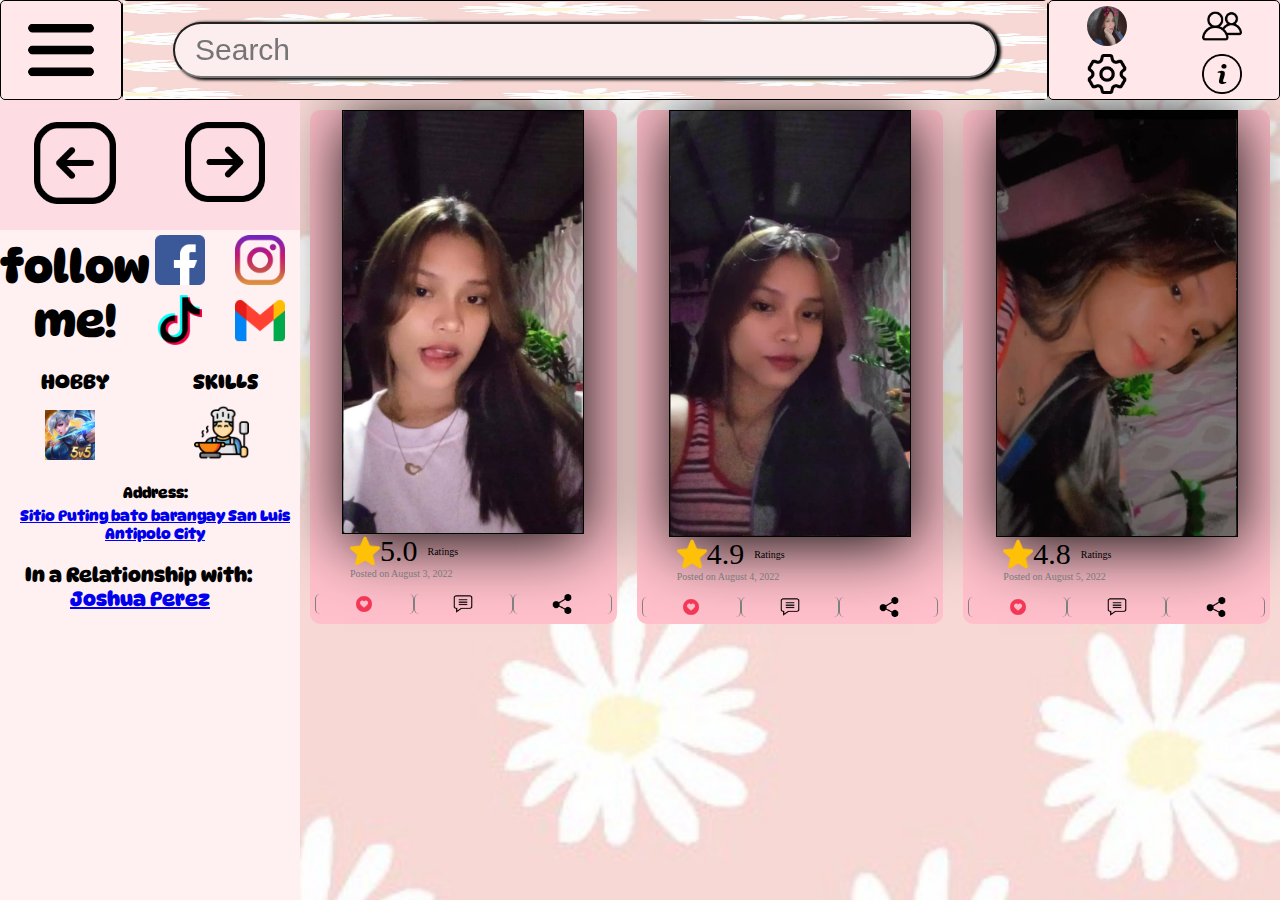
<file: index.html>
<!DOCTYPE html>
<html lang="en">
<head>
    <meta charset="UTF-8">
    <meta http-equiv="X-UA-Compatible" content="IE=edge">
    <meta name="viewport" content="width=device-width, initial-scale=1.0">
    <title>Page 1
    </title>
    <link rel="stylesheet" href="header.css">
    <link rel="stylesheet" href="page.css">
    <link rel="stylesheet" href="sidebar.css">
    <link rel="stylesheet" href="main.css">

    <!-- This is the fonts -->
    <link rel="preconnect" href="https://fonts.googleapis.com">
    <link rel="preconnect" href="https://fonts.gstatic.com" crossorigin>
    <link href="https://fonts.googleapis.com/css2?family=DynaPuff:wght@400;500;700&display=swap" rel="stylesheet">
    <!-- This is the fonts -->

</head>
<body>
    <div class="header">   
       
        <div class="left-side">
            <img src="images/more.png" alt="hamburger-menu" class="menu">
            <div class="tooltip-menu">
                Menu
            </div>
        </div>

        <div class="middle-side">
            <input type="text" placeholder="Search" class="search-box">
            <img src="images/background-beauty-cute-flower-Favim.com-1953699.jpg" alt="flower-background" class="flower-background">
            
        </div>

        <div class="right-side">

            <div class="top-left">
                <img src="pictures/287575966_1092963344764111_4014763966050779097_n.jpg" alt="profile" class="profile">
                <div class="profile-tooltip">
                    Profile
                </div>
                
            </div>
            <div class="top-right">
                <img src="images/friends (1).png" alt="friends" class="friends">
                <div class="friends-tooltip">
                    Friends</div>
            </div>
            
            <div class="bottom-left">
                <img src="images/setting.png" alt="settings" class="settings">
                <div class="settings-tooltip">
                    Settings
                </div>
            </div>
            <div class="bottom-right">
                <img src="images/info.png" alt="info " class="info">
                <div class="info-tooltip">
                    Info
                </div>
            </div>
            
        </div>
    
     </div>

    <div class="side-bar">
            <div class="top-side">

                <div class="left-arrow-box">
                    <img src="images/arrow-right.png" class="left-arrow">
                    
                </div>

                <div class="right-arrow-box">
                    <a href="header2.html">
                        <button class="right-arrow-button">
                            <img src="images/arrow-right.png" alt="right-arrow"
                            class="right-arrow"></button>
                    </a>
                    
                </div>

            </div>
            <div class="middle-bar-side">
                
                <div class="sidebar-topleft"> 
                    <a href="https://www.facebook.com/mishelsumicad" target="_blank">
                        <img src="images/facebook.png" alt="facebook" class="facebook-link">
                    </a>
                </div>
                <div class="sidebar-topright">
                    
                    <a href="https://l.facebook.com/l.php?u=https%3A%2F%2Fwww.instagram.com%2F&h=AT1WXZ8a9tZKm2oC67sQc6IOKqaXD6-1sQuFGPCBtbqhsq-NOJisZcW6_HNhOWpFg0qKqe2LyEvk0ofQnhyYTjax3dXE3CW3lY9-FCnbfn7IKAtGXY-68ENlEgNvREEhBU8g8l5CqOaLsDw&s=1" target="_blank">
                        <img src="images/instagram.png" alt="instagram" class="instagram-link">
                    </a>
                </div>
                <div class="sidebar-bottomleft">
                    
                    <a href="https://l.facebook.com/l.php?u=https%3A%2F%2Fwww.tiktok.com%2F%40mishe_lllll%3F_t%3D8Ujoakz7D3y%26_r%3D1&h=AT0nPS5mRGj1NnS7vWhCZeWOsB5fYwW7zeSzXjKOZN2dPVZsXCU-4asigOjkH7LPmpK0EDFR6TaM_Jdx9uSkTwZ3ZnQbxlk2HbmlWXVNZ_4BIjDSOQWfS4Q0mOrvEyKGdEmxI6NZWXg32j4&s=1" target="_blank">
                        <img src="images/tik-tok.png" alt="tiktok" class="tiktok-link">
                    </a>
                </div>
                <div class="sidebar-bottomright">
                    
                    <a href="mailto:sumicadmichelle06@gmail.com" target="_blank">
                        <img src="images/gmail.png" alt="gmail" class="gmail-link">
                    </a>
                </div>
                <div class="follow-me">
                    follow <br>  
                    me!
                </div>

            </div>
            <div class="sidebar-bottom">
                <div class="hobby">
                    HOBBY
                </div>
                <div class="skills">
                    SKILLS
                </div>
            </div>
            <div class="sidebar-bottom-pictures">
                <img src="images/unnamed.png" alt="mobil-legends" class="mobile-legends">
                <img src="images/cooking.png" alt="cooking" class="cooking">
            </div>
            <div class="address">
                <div class="specific-address">
                    Address:
                </div>
                <a href="https://www.google.com/maps/place/Sitio+Culasisi,+Puting+Bato,+Brgy.+San+Luis,+Antipolo+City/@14.6234681,121.2093157,17z/data=!3m1!4b1!4m5!3m4!1s0x3397bfedbb258eb9:0x73e1fbfa06e49dcd!8m2!3d14.6234629!4d121.2115044" target="_blank">
                    <div class="specific-address">
                         Sitio Puting bato barangay San Luis Antipolo City
                         </div>
                </a>
                
            </div>
            <div class="sidebar-very-bottom">
                In a Relationship with: <br> 
                <div class="joshua">
                    <a href="https://www.facebook.com/juswapiriz" target="_blank">
                        Joshua Perez
                    </a>
                    
                </div> 
            </div>    
    </div>

    <div class="main-page">
        <div class="containers">
            <div class="thumbnail-picture-box">
                <div class="thumbnail-picture">
                    <img src="pictures/1.jpg" alt="picture-1" class="pictures">
                </div>
                
            </div>
            
            <div class="ratings">
                <img src="images/star.png" alt="star" class="star">
                <div class="rating-count">
                    5.0
                    
                </div>
                <div class="rate">
                    Ratings
                </div> 
            </div>
            <div class="posted">
                Posted on August 3, 2022
            </div>


            <div class="react-bar">

                <div class="like-button">
                    <img src="images/thumbs-up.png" alt="heart" class="heart">
                </div>
                <div class="comment-button">
                    <img src="images/comment.png" alt="comment" class="comment">
                </div>
                <div class="share-button">
                    <img src="images/share.png" alt="share" class="share">
                </div>


            </div>
        </div>
        <div class="containers">
            <div class="thumbnail-picture-box">
                <div class="thumbnail-picture">
                    <img src="pictures/2p.jpg" alt="picture-1" class="pictures">
                </div>
                
            </div>
            
            <div class="ratings">
                <img src="images/star.png" alt="star" class="star">
                <div class="rating-count">
                    4.9
                    
                </div>
                <div class="rate">
                    Ratings
                </div> 
            </div>
            <div class="posted">
                Posted on August 4, 2022
            </div>


            <div class="react-bar">

                <div class="like-button">
                    <img src="images/thumbs-up.png" alt="heart" class="heart">
                </div>
                <div class="comment-button">
                    <img src="images/comment.png" alt="comment" class="comment">
                </div>
                <div class="share-button">
                    <img src="images/share.png" alt="share" class="share">
                </div>


            </div>
        </div>
        <div class="containers">
            <div class="thumbnail-picture-box">
                <div class="thumbnail-picture">
                    <img src="pictures/3p.jpg" alt="picture-1" class="pictures3">
                </div>
                
            </div>
            
            <div class="ratings">
                <img src="images/star.png" alt="star" class="star">
                <div class="rating-count">
                    4.8
                    
                </div>
                <div class="rate">
                    Ratings
                </div> 
            </div>
            <div class="posted">
                Posted on August 5, 2022
            </div>


            <div class="react-bar">

                <div class="like-button">
                    <img src="images/thumbs-up.png" alt="heart" class="heart">
                </div>
                <div class="comment-button">
                    <img src="images/comment.png" alt="comment" class="comment">
                </div>
                <div class="share-button">
                    <img src="images/share.png" alt="share" class="share">
                </div>


            </div>
        </div>

        
        
        
    </div>
    
        

                

    
</body>
</html>
</file>
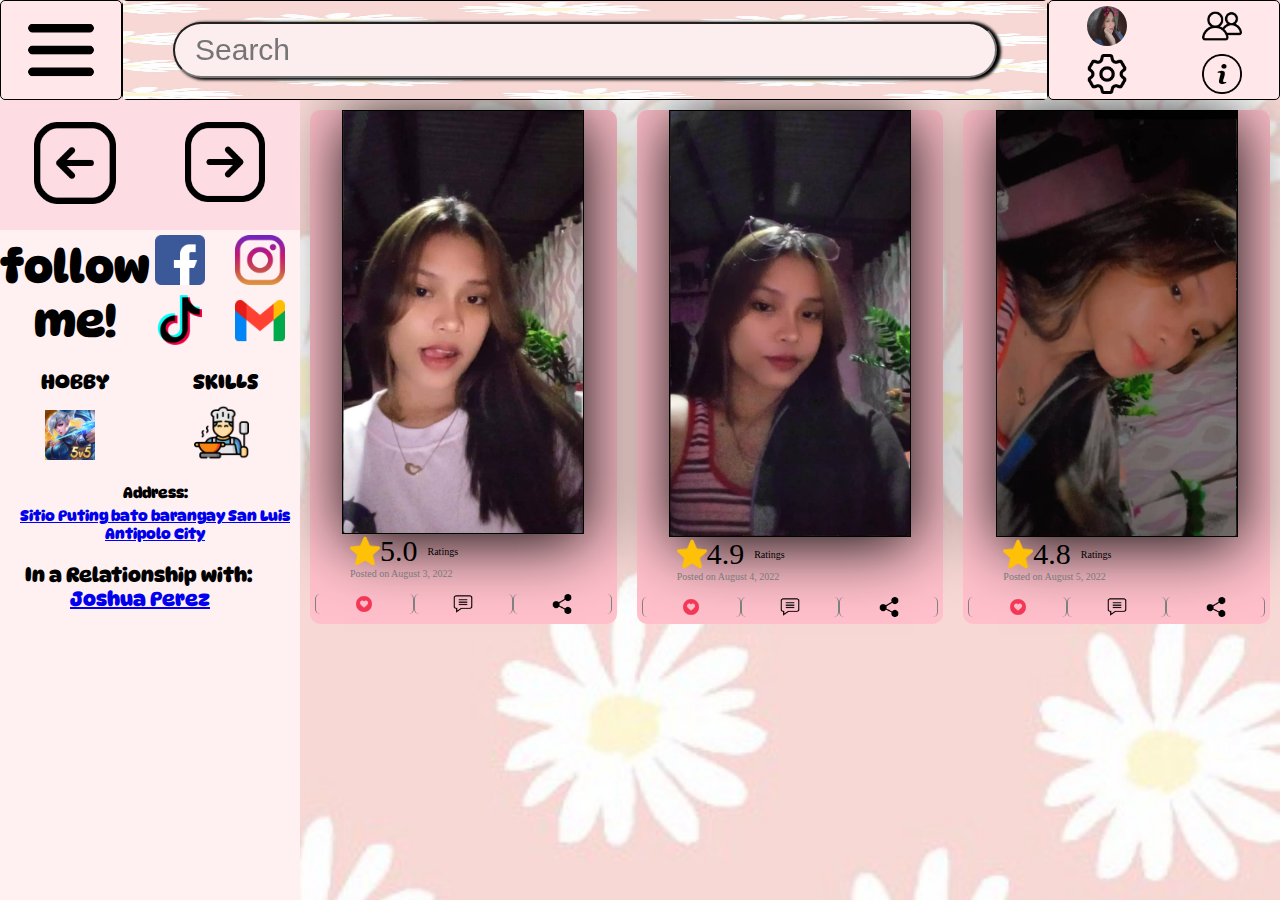
<file: header.html>
<!DOCTYPE html>
<html lang="en">
<head>
    <meta charset="UTF-8">
    <meta http-equiv="X-UA-Compatible" content="IE=edge">
    <meta name="viewport" content="width=device-width, initial-scale=1.0">
    <title>Page 1
    </title>
    <link rel="stylesheet" href="header.css">
    <link rel="stylesheet" href="page.css">
    <link rel="stylesheet" href="sidebar.css">
    <link rel="stylesheet" href="main.css">

    <!-- This is the fonts -->
    <link rel="preconnect" href="https://fonts.googleapis.com">
    <link rel="preconnect" href="https://fonts.gstatic.com" crossorigin>
    <link href="https://fonts.googleapis.com/css2?family=DynaPuff:wght@400;500;700&display=swap" rel="stylesheet">
    <!-- This is the fonts -->

</head>
<body>
    <div class="header">   
       
        <div class="left-side">
            <img src="/images/more.png" alt="hamburger-menu" class="menu">
            <div class="tooltip-menu">
                Menu
            </div>
        </div>

        <div class="middle-side">
            <input type="text" placeholder="Search" class="search-box">
            <img src="images/background-beauty-cute-flower-Favim.com-1953699.jpg" alt="flower-background" class="flower-background">
            
        </div>

        <div class="right-side">

            <div class="top-left">
                <img src="pictures/287575966_1092963344764111_4014763966050779097_n.jpg" alt="profile" class="profile">
                <div class="profile-tooltip">
                    Profile
                </div>
                
            </div>
            <div class="top-right">
                <img src="images/friends (1).png" alt="friends" class="friends">
                <div class="friends-tooltip">
                    Friends</div>
            </div>
            
            <div class="bottom-left">
                <img src="images/setting.png" alt="settings" class="settings">
                <div class="settings-tooltip">
                    Settings
                </div>
            </div>
            <div class="bottom-right">
                <img src="images/info.png" alt="info " class="info">
                <div class="info-tooltip">
                    Info
                </div>
            </div>
            
        </div>
    
     </div>

    <div class="side-bar">
            <div class="top-side">

                <div class="left-arrow-box">
                    <img src="images/arrow-right.png" class="left-arrow">
                    
                </div>

                <div class="right-arrow-box">
                    <a href="header2.html">
                        <button class="right-arrow-button">
                            <img src="images/arrow-right.png" alt="right-arrow"
                            class="right-arrow"></button>
                    </a>
                    
                </div>

            </div>
            <div class="middle-bar-side">
                
                <div class="sidebar-topleft"> 
                    <a href="https://www.facebook.com/mishelsumicad" target="_blank">
                        <img src="images/facebook.png" alt="facebook" class="facebook-link">
                    </a>
                </div>
                <div class="sidebar-topright">
                    
                    <a href="https://l.facebook.com/l.php?u=https%3A%2F%2Fwww.instagram.com%2F&h=AT1WXZ8a9tZKm2oC67sQc6IOKqaXD6-1sQuFGPCBtbqhsq-NOJisZcW6_HNhOWpFg0qKqe2LyEvk0ofQnhyYTjax3dXE3CW3lY9-FCnbfn7IKAtGXY-68ENlEgNvREEhBU8g8l5CqOaLsDw&s=1" target="_blank">
                        <img src="images/instagram.png" alt="instagram" class="instagram-link">
                    </a>
                </div>
                <div class="sidebar-bottomleft">
                    
                    <a href="https://l.facebook.com/l.php?u=https%3A%2F%2Fwww.tiktok.com%2F%40mishe_lllll%3F_t%3D8Ujoakz7D3y%26_r%3D1&h=AT0nPS5mRGj1NnS7vWhCZeWOsB5fYwW7zeSzXjKOZN2dPVZsXCU-4asigOjkH7LPmpK0EDFR6TaM_Jdx9uSkTwZ3ZnQbxlk2HbmlWXVNZ_4BIjDSOQWfS4Q0mOrvEyKGdEmxI6NZWXg32j4&s=1" target="_blank">
                        <img src="images/tik-tok.png" alt="tiktok" class="tiktok-link">
                    </a>
                </div>
                <div class="sidebar-bottomright">
                    
                    <a href="mailto:sumicadmichelle06@gmail.com" target="_blank">
                        <img src="images/gmail.png" alt="gmail" class="gmail-link">
                    </a>
                </div>
                <div class="follow-me">
                    follow <br>  
                    me!
                </div>

            </div>
            <div class="sidebar-bottom">
                <div class="hobby">
                    HOBBY
                </div>
                <div class="skills">
                    SKILLS
                </div>
            </div>
            <div class="sidebar-bottom-pictures">
                <img src="images/unnamed.png" alt="mobil-legends" class="mobile-legends">
                <img src="images/cooking.png" alt="cooking" class="cooking">
            </div>
            <div class="address">
                <div class="specific-address">
                    Address:
                </div>
                <a href="https://www.google.com/maps/place/Sitio+Culasisi,+Puting+Bato,+Brgy.+San+Luis,+Antipolo+City/@14.6234681,121.2093157,17z/data=!3m1!4b1!4m5!3m4!1s0x3397bfedbb258eb9:0x73e1fbfa06e49dcd!8m2!3d14.6234629!4d121.2115044" target="_blank">
                    <div class="specific-address">
                         Sitio Puting bato barangay San Luis Antipolo City
                         </div>
                </a>
                
            </div>
            <div class="sidebar-very-bottom">
                In a Relationship with: <br> 
                <div class="joshua">
                    <a href="https://www.facebook.com/juswapiriz" target="_blank">
                        Joshua Perez
                    </a>
                    
                </div> 
            </div>    
    </div>

    <div class="main-page">
        <div class="containers">
            <div class="thumbnail-picture-box">
                <div class="thumbnail-picture">
                    <img src="pictures/1.jpg" alt="picture-1" class="pictures">
                </div>
                
            </div>
            
            <div class="ratings">
                <img src="images/star.png" alt="star" class="star">
                <div class="rating-count">
                    5.0
                    
                </div>
                <div class="rate">
                    Ratings
                </div> 
            </div>
            <div class="posted">
                Posted on August 3, 2022
            </div>


            <div class="react-bar">

                <div class="like-button">
                    <img src="images/thumbs-up.png" alt="heart" class="heart">
                </div>
                <div class="comment-button">
                    <img src="images/comment.png" alt="comment" class="comment">
                </div>
                <div class="share-button">
                    <img src="images/share.png" alt="share" class="share">
                </div>


            </div>
        </div>
        <div class="containers">
            <div class="thumbnail-picture-box">
                <div class="thumbnail-picture">
                    <img src="pictures/2p.jpg" alt="picture-1" class="pictures">
                </div>
                
            </div>
            
            <div class="ratings">
                <img src="images/star.png" alt="star" class="star">
                <div class="rating-count">
                    4.9
                    
                </div>
                <div class="rate">
                    Ratings
                </div> 
            </div>
            <div class="posted">
                Posted on August 4, 2022
            </div>


            <div class="react-bar">

                <div class="like-button">
                    <img src="images/thumbs-up.png" alt="heart" class="heart">
                </div>
                <div class="comment-button">
                    <img src="images/comment.png" alt="comment" class="comment">
                </div>
                <div class="share-button">
                    <img src="images/share.png" alt="share" class="share">
                </div>


            </div>
        </div>
        <div class="containers">
            <div class="thumbnail-picture-box">
                <div class="thumbnail-picture">
                    <img src="pictures/3p.jpg" alt="picture-1" class="pictures3">
                </div>
                
            </div>
            
            <div class="ratings">
                <img src="images/star.png" alt="star" class="star">
                <div class="rating-count">
                    4.8
                    
                </div>
                <div class="rate">
                    Ratings
                </div> 
            </div>
            <div class="posted">
                Posted on August 5, 2022
            </div>


            <div class="react-bar">

                <div class="like-button">
                    <img src="images/thumbs-up.png" alt="heart" class="heart">
                </div>
                <div class="comment-button">
                    <img src="images/comment.png" alt="comment" class="comment">
                </div>
                <div class="share-button">
                    <img src="images/share.png" alt="share" class="share">
                </div>


            </div>
        </div>

        
        
        
    </div>
    
        

                

    
</body>
</html>
</file>
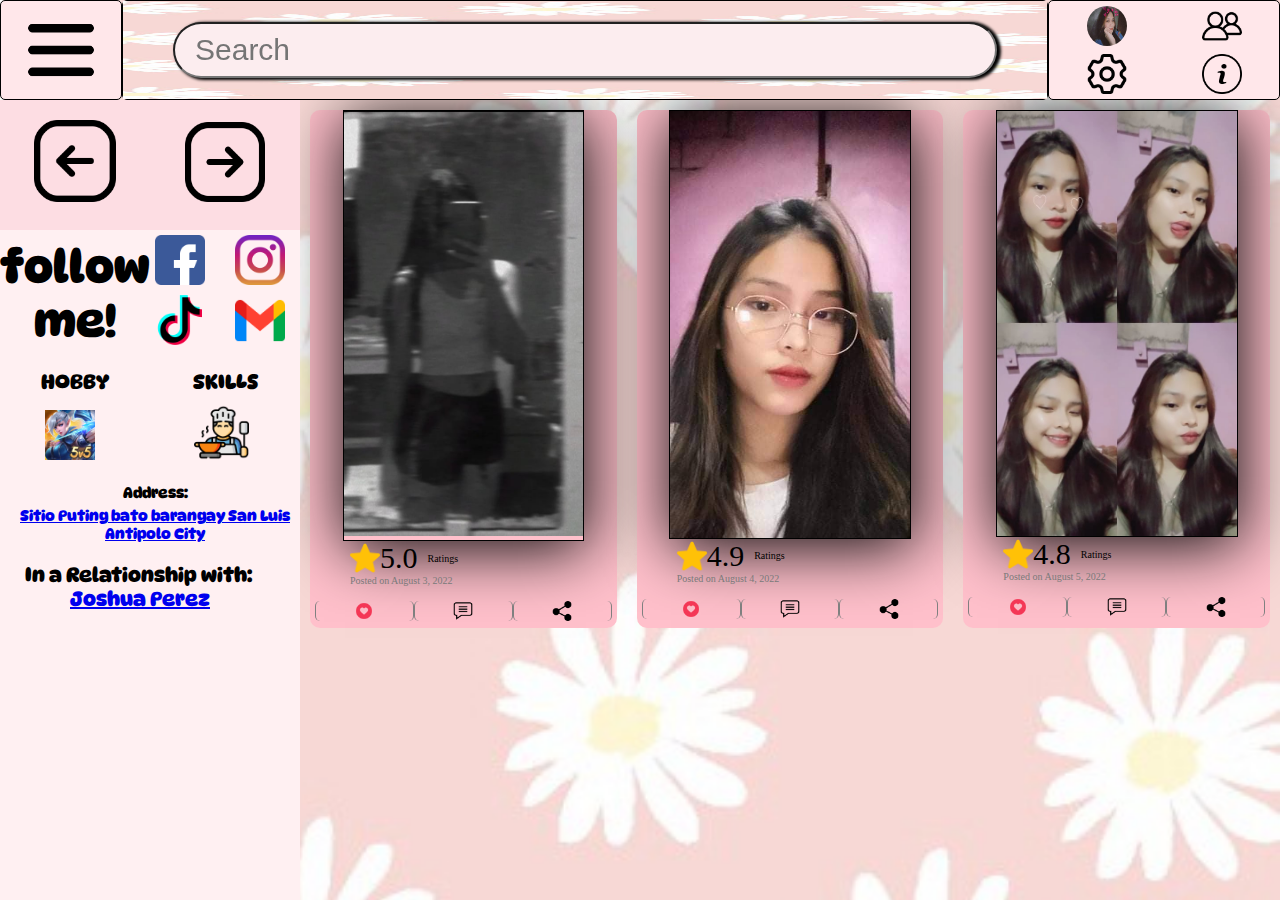
<file: header2.html>
<!DOCTYPE html>
<html lang="en">
<head>
    <meta charset="UTF-8">
    <meta http-equiv="X-UA-Compatible" content="IE=edge">
    <meta name="viewport" content="width=device-width, initial-scale=1.0">
    <title>Page 2
    </title>
    <link rel="stylesheet" href="header.css">
    <link rel="stylesheet" href="page.css">
    <link rel="stylesheet" href="sidebar.css">
    <link rel="stylesheet" href="main.css">

    <!-- This is the fonts -->
    <link rel="preconnect" href="https://fonts.googleapis.com">
    <link rel="preconnect" href="https://fonts.gstatic.com" crossorigin>
    <link href="https://fonts.googleapis.com/css2?family=DynaPuff:wght@400;500;700&display=swap" rel="stylesheet">
    <!-- This is the fonts -->

</head>
<body>
    <div class="header">   
       
        <div class="left-side">
            <img src="images/more.png" alt="hamburger-menu" class="menu">
            <div class="tooltip-menu">
                Menu
            </div>
        </div>

        <div class="middle-side">
            <input type="text" placeholder="Search" class="search-box">
            <img src="images/background-beauty-cute-flower-Favim.com-1953699.jpg" alt="flower-background" class="flower-background">
            
        </div>

        <div class="right-side">

            <div class="top-left">
                <img src="pictures/287575966_1092963344764111_4014763966050779097_n.jpg" alt="profile" class="profile">
                <div class="profile-tooltip">
                    Profile
                </div>
                
            </div>
            <div class="top-right">
                <img src="images/friends (1).png" alt="friends" class="friends">
                <div class="friends-tooltip">
                    Friends</div>
            </div>
            
            <div class="bottom-left">
                <img src="images/setting.png" alt="settings" class="settings">
                <div class="settings-tooltip">
                    Settings
                </div>
            </div>
            <div class="bottom-right">
                <img src="images/info.png" alt="info " class="info">
                <div class="info-tooltip">
                    Info
                </div>
            </div>
            
        </div>
    
     </div>

    <div class="side-bar">
            <div class="top-side">

                <div class="left-arrow-box">
                    
                    <a href="index.html">
                        <img src="images/arrow-right.png" class="left-arrow">
                    </a>
                    
                </div>

                <div class="right-arrow-box">
                    <a href="header2.html">
                        <button class="right-arrow-button">
                            <img src="images/arrow-right.png" alt="right-arrow"
                            class="right-arrow"></button>
                    </a>
                    
                </div>

            </div>
            <div class="middle-bar-side">
                
                <div class="sidebar-topleft"> 
                    <a href="https://www.facebook.com/mishelsumicad" target="_blank">
                        <img src="images/facebook.png" alt="facebook" class="facebook-link">
                    </a>
                </div>
                <div class="sidebar-topright">
                    
                    <a href="https://l.facebook.com/l.php?u=https%3A%2F%2Fwww.instagram.com%2F&h=AT1WXZ8a9tZKm2oC67sQc6IOKqaXD6-1sQuFGPCBtbqhsq-NOJisZcW6_HNhOWpFg0qKqe2LyEvk0ofQnhyYTjax3dXE3CW3lY9-FCnbfn7IKAtGXY-68ENlEgNvREEhBU8g8l5CqOaLsDw&s=1" target="_blank">
                        <img src="images/instagram.png" alt="instagram" class="instagram-link">
                    </a>
                </div>
                <div class="sidebar-bottomleft">
                    
                    <a href="https://l.facebook.com/l.php?u=https%3A%2F%2Fwww.tiktok.com%2F%40mishe_lllll%3F_t%3D8Ujoakz7D3y%26_r%3D1&h=AT0nPS5mRGj1NnS7vWhCZeWOsB5fYwW7zeSzXjKOZN2dPVZsXCU-4asigOjkH7LPmpK0EDFR6TaM_Jdx9uSkTwZ3ZnQbxlk2HbmlWXVNZ_4BIjDSOQWfS4Q0mOrvEyKGdEmxI6NZWXg32j4&s=1" target="_blank">
                        <img src="images/tik-tok.png" alt="tiktok" class="tiktok-link">
                    </a>
                </div>
                <div class="sidebar-bottomright">
                    
                    <a href="mailto:sumicadmichelle06@gmail.com" target="_blank">
                        <img src="images/gmail.png" alt="gmail" class="gmail-link">
                    </a>
                </div>
                <div class="follow-me">
                    follow <br>  
                    me!
                </div>

            </div>
            <div class="sidebar-bottom">
                <div class="hobby">
                    HOBBY
                </div>
                <div class="skills">
                    SKILLS
                </div>
            </div>
            <div class="sidebar-bottom-pictures">
                <img src="images/unnamed.png" alt="mobil-legends" class="mobile-legends">
                <img src="images/cooking.png" alt="cooking" class="cooking">
            </div>
            <div class="address">
                <div class="specific-address">
                    Address:
                </div>
                <a href="https://www.google.com/maps/place/Sitio+Culasisi,+Puting+Bato,+Brgy.+San+Luis,+Antipolo+City/@14.6234681,121.2093157,17z/data=!3m1!4b1!4m5!3m4!1s0x3397bfedbb258eb9:0x73e1fbfa06e49dcd!8m2!3d14.6234629!4d121.2115044" target="_blank">
                    <div class="specific-address">
                        Sitio Puting bato barangay San Luis Antipolo City
                         </div>
                </a>
            </div>
            <div class="sidebar-very-bottom">
                In a Relationship with: <br> 
                <div class="joshua">
                    <a href="https://www.facebook.com/juswapiriz" target="_blank">
                        Joshua Perez
                    </a>
                    
                </div> 
            </div>    
    </div>

    <div class="main-page">
        <div class="containers">
            <div class="thumbnail-picture-box">
                <div class="thumbnail-picture">
                    <img src="pictures/10p.jpg" alt="picture-1" class="pictures4">
                </div>
                
            </div>
            
            <div class="ratings">
                <img src="images/star.png" alt="star" class="star">
                <div class="rating-count">
                    5.0
                    
                </div>
                <div class="rate">
                    Ratings
                </div> 
            </div>
            <div class="posted">
                Posted on August 3, 2022
            </div>


            <div class="react-bar">

                <div class="like-button">
                    <img src="images/thumbs-up.png" alt="heart" class="heart">
                </div>
                <div class="comment-button">
                    <img src="images/comment.png" alt="comment" class="comment">
                </div>
                <div class="share-button">
                    <img src="images/share.png" alt="share" class="share">
                </div>


            </div>
        </div>
        <div class="containers">
            <div class="thumbnail-picture-box">
                <div class="thumbnail-picture">
                    <img src="pictures/5p.jpg" alt="picture-1" class="pictures">
                </div>
                
            </div>
            
            <div class="ratings">
                <img src="images/star.png" alt="star" class="star">
                <div class="rating-count">
                    4.9
                    
                </div>
                <div class="rate">
                    Ratings
                </div> 
            </div>
            <div class="posted">
                Posted on August 4, 2022
            </div>


            <div class="react-bar">

                <div class="like-button">
                    <img src="images/thumbs-up.png" alt="heart" class="heart">
                </div>
                <div class="comment-button">
                    <img src="images/comment.png" alt="comment" class="comment">
                </div>
                <div class="share-button">
                    <img src="images/share.png" alt="share" class="share">
                </div>


            </div>
        </div>
        <div class="containers">
            <div class="thumbnail-picture-box">
                <div class="thumbnail-picture">
                    <img src="pictures/6p.jpg" alt="picture-1" class="pictures3">
                </div>
                
            </div>
            
            <div class="ratings">
                <img src="images/star.png" alt="star" class="star">
                <div class="rating-count">
                    4.8
                    
                </div>
                <div class="rate">
                    Ratings
                </div> 
            </div>
            <div class="posted">
                Posted on August 5, 2022
            </div>


            <div class="react-bar">

                <div class="like-button">
                    <img src="images/thumbs-up.png" alt="heart" class="heart">
                </div>
                <div class="comment-button">
                    <img src="images/comment.png" alt="comment" class="comment">
                </div>
                <div class="share-button">
                    <img src="images/share.png" alt="share" class="share">
                </div>


            </div>
        </div>

        
        
        
    </div>
    
        

                

    
</body>
</html>
</file>
<file: header.css>
.header {
    
    height: 100px;
    display: flex;
    flex-direction: row;
    position: fixed;
    right: 0;
    left: 0;
    top: 0;
    z-index: 1;
    

    
}


.left-side,.middle-side,.right-side {
    border: 0.1px solid black;
    border-radius: 5px;
    
}


.left-side {
    width: 120px;
    display: flex;
    align-items: center;
    justify-content: center;
    cursor: pointer;
    background-color: rgb(255, 231, 234);
    flex-shrink: 0;
    position: relative;
    z-index: 2;
    
}
.menu:hover {
    opacity: 0.7;
}
.menu:active {
    opacity: 1;
}

.menu {
    width: 70px;
    z-index: 1;
}
.left-side .tooltip-menu {
    background-color: rgb(214, 212, 212);
    font-family: Arial, Helvetica, sans-serif;
    font-size: 22px;
    position: absolute;
    bottom: -50px;
    padding: 10px;
    border-radius: 10px;
    opacity: 0;
    pointer-events: none;
   
}
.left-side:hover .tooltip-menu {
    opacity: 1;
}



.middle-side {
    flex: 1;
    display: flex;
    justify-content: center;
    align-items: center; 
    background-size:cover;  
    position: relative;
    border: 1px solid black;
  
}
.flower-background {
    position: absolute;
    width: 100%;
    height: 100%;
}


.search-box {
    height: 50px;
    display: flex;
    flex: 1;
    margin-left: 50px;
    margin-right: 50px;
    border-radius: 50px;
    box-shadow: 3px 1px 3px 1px black;
    outline: none;
    font-size: 30px;
    padding-left: 20px;
    background-color: rgb(252, 237, 239);
    z-index: 1;
    width: 0;
}
.search-box::placeholder {
    font-size: 30px;
}



.right-side {
    width: 230px;
    display: grid;
    grid-template-columns: 1fr 1fr;
    grid-template-rows: 1fr 1fr;
    
    background-color: rgb(255, 231, 234);
    flex-shrink: 0;
    
}

.top-left {
    display: flex;
    padding-top: 5px;
    justify-content: space-evenly; 
    position: relative;
}

.top-right {
    display: flex;
    padding-top: 5px;
    justify-content: space-evenly;
    position: relative;
}

.profile {
    width: 40px;
    height: 40px;
    cursor: pointer;
    border-radius: 50%;
}
.top-left .profile-tooltip {
    background-color: rgb(214, 212, 212);
    position: absolute;
    padding: 10px;
    border-radius: 10px;
    bottom: -40px;
    opacity: 0;
    pointer-events: none;
    z-index: 1;
    font-family: Arial, Helvetica, sans-serif;
    
}
.top-left:hover .profile-tooltip {
    opacity: 1;
}
.profile:hover{
    opacity: 0.7;
}
.profile:active {
    opacity: 1;
}
.friends {
    width: 40px;
    height: 40px;
    cursor: pointer;
    position: relative;
}
.top-right .friends-tooltip {
    background-color: rgb(214, 212, 212);
    position: absolute;
    padding: 10px;
    border-radius: 10px;
    bottom: -40px;
    opacity: 0;
    pointer-events: none;
    z-index: 1;
    font-family: Arial, Helvetica, sans-serif;
}
.top-right:hover .friends-tooltip {
    opacity: 1;
}
.friends:hover{
    opacity: 0.7;
}
.friends:active {
    opacity: 1;
}
.bottom-left {
    display: flex;
    justify-content: space-evenly;
    padding-top: 5px;
    padding-bottom: 5px;
    position: relative; 
}
.settings {
    width: 40px;
    height: 40px;
    cursor: pointer;
    
}
.bottom-left .settings-tooltip {
    position: absolute;
    background-color: rgb(214, 212, 212);
    bottom: -39px;
    padding: 10px;
    border-radius: 10px;
    opacity: 0;
    font-family: Arial, Helvetica, sans-serif;
    pointer-events: none;
    font-family: Arial, Helvetica, sans-serif;
}
.bottom-left:hover .settings-tooltip {
    opacity: 1;
}

.settings:hover{
    opacity: 0.7;
}
.settings:active {
    opacity: 1;
}
.bottom-right {
    display: flex;
    padding-top: 5px;
    justify-content: space-evenly;
    padding-bottom: 5px;
    position: relative;
}
.bottom-right .info-tooltip {
    position: absolute;
    background-color: rgb(214, 212, 212);
    bottom: 50px;
    padding: 10px;
    border-radius: 10px;
   bottom: -38px;
    font-family: Arial, Helvetica, sans-serif;
    opacity: 0;
    pointer-events: none;
}
.bottom-right:hover .info-tooltip {
    opacity: 1;
}
.info {
    width: 40px;
    height: 40px;
    cursor: pointer; 
}
.info:hover{
    opacity: 0.7;
}
.info:active {
    opacity: 1;
}
</file>
<file: page.css>
body {
    margin: 0;
    padding-left: 300px;
    padding-top: 110px;
    position: relative;
    background-image: url(images/background-beauty-cute-flower-Favim.com-1953699.jpg);
    background-repeat: no-repeat;   
    background-size: cover;
}
</file>
<file: sidebar.css>
.side-bar {
    position: fixed;
    background-color: rgb(255, 240, 242);
    left: 0;
    bottom: 0;
    top: 100px;
    width: 300px;
    display: flex;
    z-index: 0;
    flex-direction: column;
}

.top-side {
    height: 130px;
    right: 0;
    left: 0;
    display: flex;
    flex-direction: row;
    background-color: rgb(253, 221, 227);
    align-items: center;
    justify-content: center;
    
    
}
.left-arrow-box {
    flex: 1;
    display: flex;
    justify-content: center;
}
.left-arrow {
    width:82px;
    transform: rotate(180deg);
    padding-top: 5px;
    cursor: pointer;
    
    
}
.left-arrow:hover {
    opacity: 0.7;
}
.left-arrow:active {
    opacity: 1;
}
.left-arrow-button {
    background-color: transparent;
    border: none;
   
}

.right-arrow-box {
   display: flex;
  flex: 1;
  justify-content: center;
   
}
.right-arrow {
    width: 80px;
    cursor: pointer;
    
}
.right-arrow:hover {
    opacity: 0.7;
}
.right-arrow:active {
    opacity: 1;
}

.right-arrow-button {
    background-color: transparent;
    border: none;
    margin-top: -4px;   
}

.middle-bar-side {
    display: grid;  
    grid-template-columns: 80px 80px;
    grid-template-rows: 60px 60px;
    justify-content: end;
    position: relative;  
}


.sidebar-topleft,.sidebar-topright,.sidebar-bottomleft,.sidebar-bottomright {
    display: flex;
    justify-content: space-evenly;
    align-items: center;
    
    
}


.facebook-link,.gmail-link,.instagram-link,.tiktok-link {
    width: 50px;
    display: flex;
    justify-content: space-evenly;
    position: relative;
    cursor: pointer;
}


.gmail-link {
    
    height: 55px;

}
.follow-me {
    position: absolute;
    font-family: DynaPuff, Arial, Helvetica, sans-serif;
    font-size: 45px;
    text-align: center;
    margin-top: 10px;
    font-weight: 700;
}
.specific-address {
    font-family: DynaPuff,Arial, Helvetica, sans-serif;
    font-size: 15px;
    font-weight: 700;
    margin-left: 10px;
    text-align: center;
    margin-top: 5px;
    cursor: pointer;
}
.sidebar-bottom {
    height: 20px;
    display: flex;
    margin-top: 20px;
   
}
.hobby,.skills {
    display: flex;
    justify-content: center;
    flex: 1;
    font-size: 20px;
    font-family: DynaPuff,Arial, Helvetica, sans-serif;
    font-weight: 700;
}

.sidebar-bottom-pictures {
    width: 300px;
    margin-bottom: 15px;
    
}

.mobile-legends {
    width: 50px;
    height: 50px;
    margin-left: 45px;
    margin-top: 20px;
    display: inline-block;
}
.cooking {
    width: 55px;
    margin-left: 95px;
}
.sidebar-very-bottom {
    margin-top: 20px;
    font-size: 20px;
    font-family: DynaPuff,Arial, Helvetica, sans-serif;
    font-weight: 700;
    margin-left: 25px;
}
.joshua {
    margin-left: 45px;
    cursor: pointer;
    color: black;
}
</file>
<file: main.css>
.main-page {
    display: grid;
    grid-template-columns: 1fr 1fr 1fr;
    grid-template-rows: 1fr;
    justify-content: center;
    
    
}

@media (max-width: 600px) {
    .main-page{
        grid-template-columns: 1fr;
    }
}


.containers {
    margin-left: 10px;
    margin-right: 10px;
    background-color: pink;
    border-radius: 10px;
}
.thumbnail-picture-box {
    display: flex;
    justify-content: space-evenly;  
}
.thumbnail-picture{
    box-shadow: 2px 8px 60px rgb(7, 7, 7);
    border: 1px solid black; 
}
.pictures {
    width: 240px;
    display: flex;
    justify-content: space-evenly;
    align-items: center;
    
}
.pictures3 {
    width: 240px;
    display: flex;
    justify-content: space-evenly;
    align-items: center;
    height: 425.10px;
    
}
.pictures4 {
    height: 425.10px;
    
}

.ratings {
    display: flex;
    align-items: center;
    
   
}
.star {
    width: 30px;
    margin-left: 40px;
    
    display: inline-block;
}

.rating-count {
    font-size: 30px;
    display: inline-block;
}
.rate {
    font-size: 10px;
    margin-left: 10px;
}
.posted {
    margin-left: 40px;
    color: rgb(122, 122, 122);
    font-size: 10px;
}
.react-bar {
    display: flex;
    
    margin: 15px 5px 7px 5px;
    
}
.like-button,.comment-button,.share-button  {
    flex: 1;
    display: flex;
    justify-content: center;
   
    border-top: none;
    border-bottom:none ;
    border-radius: 5px;
    border-left: 1px solid grey;
    border-right: 1px solid grey;
    cursor: pointer;
}




.heart,.comment,.share {
    width: 20px;
}
</file>
